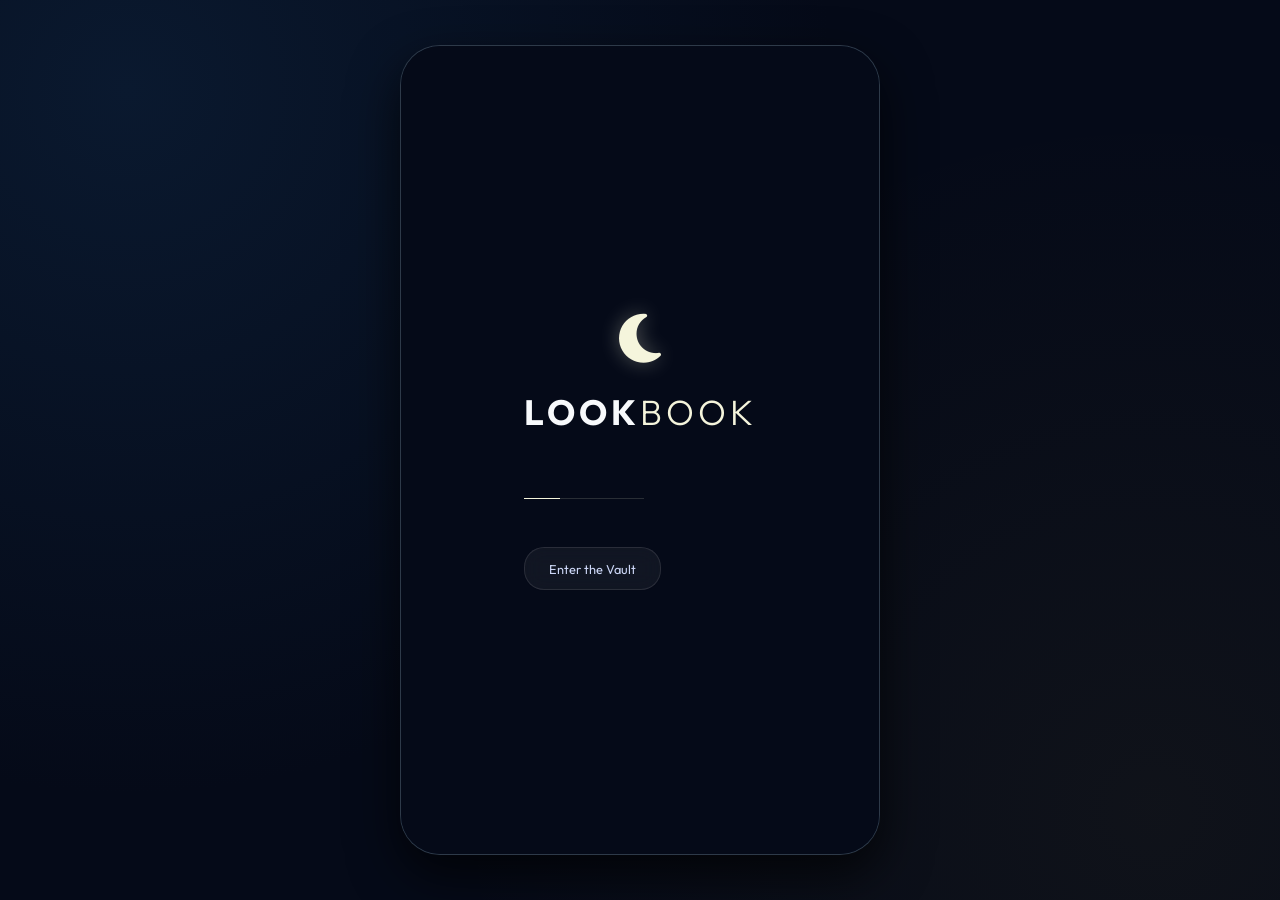
<file: index.html>
<!DOCTYPE html>
<html lang="en">
<head>
    <meta charset="UTF-8">
    <meta name="viewport" content="width=device-width, initial-scale=1.0">
    <title>Look Book Attire | Premium Style Blueprint</title>
    <meta name="description" content="Discover premium attire recommendations tailored for every occasion and season with the refined Midnight Lookbook.">
    <!-- Google Fonts -->
    <link rel="preconnect" href="https://fonts.googleapis.com">
    <link rel="preconnect" href="https://fonts.gstatic.com" crossorigin>
    <link href="https://fonts.googleapis.com/css2?family=Outfit:wght@300;400;600;700;800&display=swap" rel="stylesheet">
    <!-- Icons -->
    <link rel="stylesheet" href="https://cdnjs.cloudflare.com/ajax/libs/font-awesome/6.4.0/css/all.min.css">
    <link rel="stylesheet" href="style.css">
</head>
<body>
    <div id="app">
        <!-- Splash Screen -->
        <div id="splash-screen" class="screen active">
            <div class="splash-content">
                <div class="logo-container">
                    <i class="fas fa-moon logo-icon"></i>
                    <h1 class="logo-text">Look<span>Book</span></h1>
                </div>
                <div class="loader"></div>
                <button id="skip-splash" style="margin-top: 3rem; background: rgba(255,255,255,0.05); border: 1px solid rgba(255,255,255,0.1); color: var(--text-secondary); padding: 0.8rem 1.5rem; border-radius: 20px; cursor: pointer; font-size: 0.8rem; backdrop-filter: blur(10px);">Enter the Vault</button>
            </div>
        </div>

        <!-- Auth Screen -->
        <div id="auth-screen" class="screen">
            <div class="auth-container">
                <h2>The Vault</h2>
                <p>Sign in to access your curated collections</p>
                <form id="login-form">
                    <div class="input-group">
                        <i class="fas fa-user-circle"></i>
                        <input type="text" id="username" placeholder="Username" required>
                    </div>
                    <div class="input-group">
                        <i class="fas fa-shield-alt"></i>
                        <input type="password" id="password" placeholder="Access Key" required>
                    </div>
                    <button type="submit" class="btn-primary">Unlock Experience</button>
                    <button type="button" class="btn-secondary" id="guest-access">Explore as Guest</button>
                </form>
            </div>
        </div>

        <!-- Main App Interface -->
        <div id="main-interface" class="screen">
            <!-- Header -->
            <header>
                <div class="header-left">
                    <h1>Look Book</h1>
                </div>
                <div class="header-right">
                    <button id="smart-scan-toggle" title="Smart AI Scan" style="color: var(--accent-gold); border-color: var(--accent-gold);"><i class="fas fa-magic"></i></button>
                    <button id="logout-btn" title="Sign Out"><i class="fas fa-sign-out-alt"></i></button>
                    <button id="filter-toggle" title="Filter Selection"><i class="fas fa-sliders"></i></button>
                </div>
            </header>

            <!-- Content Area -->
            <main id="content-scroll">
                <!-- Discovery Section -->
                <section id="discovery-view" class="view active">
                    <div class="view-header">
                        <h2>Discover Your Look</h2>
                        <p id="current-filter-label">All Occasions • All Seasons</p>
                    </div>
                    <div id="attire-grid" class="attire-grid">
                        <!-- Attire cards will be injected here -->
                    </div>
                </section>
            </main>

            <!-- Bottom Navigation -->
            <nav class="bottom-nav">
                <button class="nav-item active" onclick="window.location.href='index.html'">
                    <i class="fas fa-compass"></i>
                    <span>Discover</span>
                </button>
                <button class="nav-item" onclick="window.location.href='closet.html'">
                    <i class="fas fa-heart"></i>
                    <span>Closet</span>
                </button>
            </nav>
        </div>

        <!-- Filter Modal -->
        <div id="filter-modal" class="modal">
            <div class="modal-content">
                <div class="modal-header">
                    <h3>Refine Selection</h3>
                    <button class="close-modal">&times;</button>
                </div>
                <div class="modal-body">
                    <div class="filter-section">
                        <label>Gender</label>
                        <div class="chip-group" data-filter="gender">
                            <span class="chip active" data-value="all">All</span>
                            <span class="chip" data-value="male">Male</span>
                            <span class="chip" data-value="female">Female</span>
                        </div>
                    </div>
                    <div class="filter-section">
                        <label>Occasion</label>
                        <div class="chip-group" data-filter="occasion">
                            <span class="chip active" data-value="all">All</span>
                            <span class="chip" data-value="wedding">Wedding</span>
                            <span class="chip" data-value="casual">Casual</span>
                            <span class="chip" data-value="interview">Interview</span>
                            <span class="chip" data-value="party">Party</span>
                        </div>
                    </div>
                    <div class="filter-section">
                        <label>Season</label>
                        <div class="chip-group" data-filter="season">
                            <span class="chip active" data-value="all">All</span>
                            <span class="chip" data-value="summer">Summer</span>
                            <span class="chip" data-value="winter">Winter</span>
                        </div>
                    </div>
                </div>
                <div class="modal-footer">
                    <button id="apply-filters" class="btn-primary">Apply Filters</button>
                </div>
            </div>
        </div>

        <!-- Smart Fit Modal -->
        <div id="smart-fit-modal" class="modal">
            <div class="modal-content">
                <div class="modal-header">
                    <h3>Smart AI Scan</h3>
                    <button class="close-modal">&times;</button>
                </div>
                <div class="modal-body" style="max-height: 70vh; overflow-y: auto;">
                    <p style="color: var(--text-secondary); font-size: 0.8rem; margin-bottom: 2rem; text-transform: none;">Our ML engine analyzes your profile to recommend the perfect fit and palette.</p>
                    
                    <div class="filter-section">
                        <label>Skin Tone Palette</label>
                        <div class="chip-group" data-profile="skinTone">
                            <span class="chip" data-value="fair">Fair</span>
                            <span class="chip" data-value="medium">Medium</span>
                            <span class="chip" data-value="olive">Olive</span>
                            <span class="chip" data-value="tan">Tan</span>
                            <span class="chip" data-value="deep">Deep</span>
                        </div>
                    </div>

                    <div class="filter-section">
                        <label>Body Architecture</label>
                        <div class="chip-group" data-profile="bodyType">
                            <span class="chip" data-value="slim">Slim</span>
                            <span class="chip" data-value="athletic">Athletic</span>
                            <span class="chip" data-value="regular">Regular</span>
                            <span class="chip" data-value="heavy">Heavy</span>
                        </div>
                    </div>

                    <div class="input-row">
                        <div class="input-group-alt">
                            <label>Height (cm)</label>
                            <input type="number" id="profile-height" placeholder="175" min="100" max="250">
                        </div>
                        <div class="input-group-alt">
                            <label>Waist (in)</label>
                            <input type="number" id="profile-waist" placeholder="32" min="20" max="60">
                        </div>
                    </div>
                </div>
                <div class="modal-footer">
                    <button id="run-smart-scan" class="btn-primary" style="background: var(--accent-gold);">Initiate Analysis</button>
                </div>
            </div>
        </div>

    </div>

    <script src="db.js"></script>
    <script src="app.js"></script>
</body>
</html>
</file>
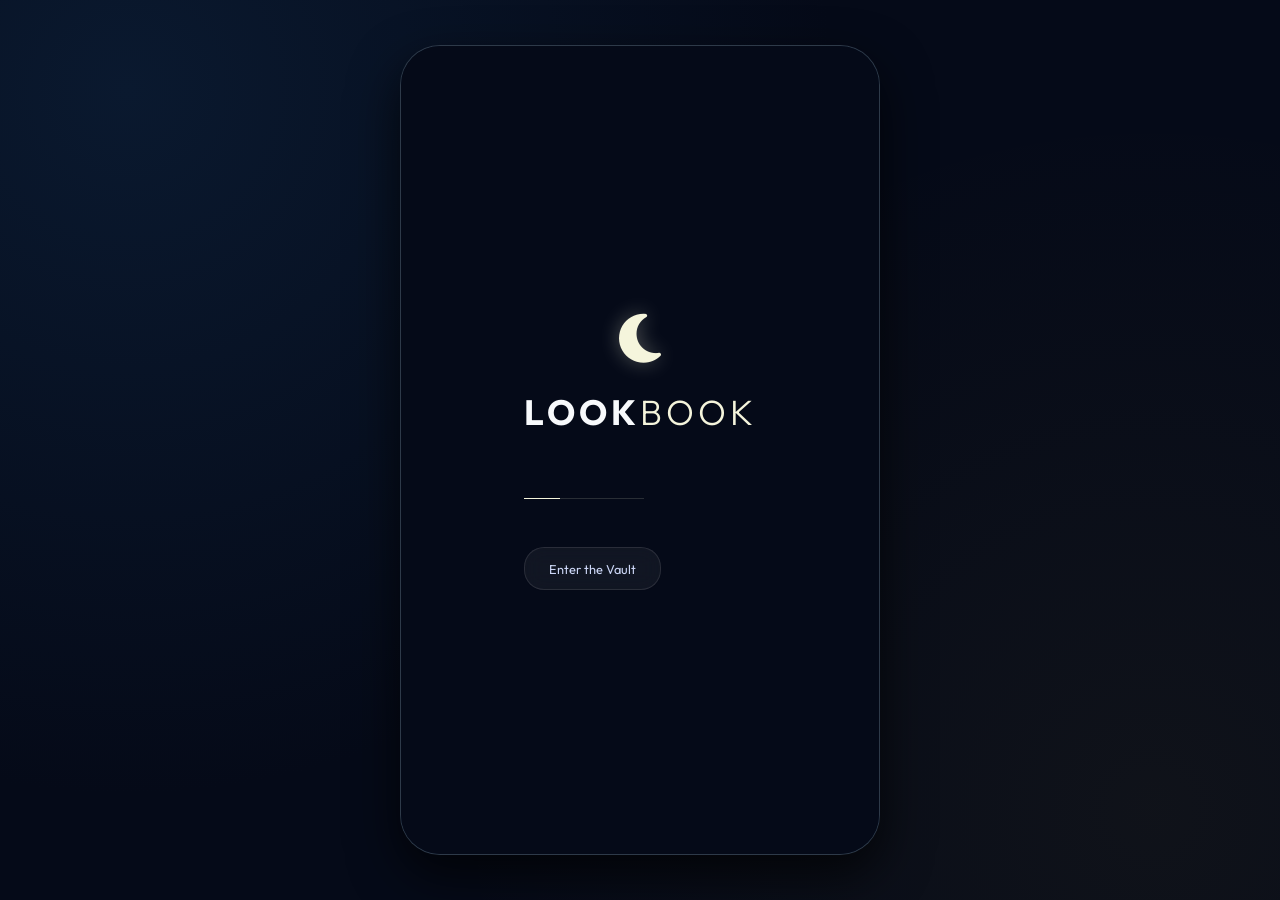
<file: admin.html>
<!DOCTYPE html>
<html lang="en">
<head>
    <meta charset="UTF-8">
    <meta name="viewport" content="width=device-width, initial-scale=1.0">
    <title>Look Book Admin | Intelligent Command Center</title>
    <!-- Google Fonts -->
    <link rel="preconnect" href="https://fonts.googleapis.com">
    <link rel="preconnect" href="https://fonts.gstatic.com" crossorigin>
    <link href="https://fonts.googleapis.com/css2?family=Outfit:wght@300;400;600;700;800&display=swap" rel="stylesheet">
    <!-- Icons -->
    <link rel="stylesheet" href="https://cdnjs.cloudflare.com/ajax/libs/font-awesome/6.4.0/css/all.min.css">
    <link rel="stylesheet" href="style.css">
    <style>
        /* Override for a full-screen standalone admin feel */
        @media (min-width: 1024px) {
            #app {
                max-width: 900px; /* Wider workspace for admin */
            }
            .admin-grid {
                grid-template-columns: 1fr 1fr;
            }
        }
    </style>
</head>
<body>
    <div id="app">
        <header>
            <div class="header-left">
                <h1>Admin Portal</h1>
            </div>
            <div class="header-right">
                <button id="logout-btn" title="Sign Out"><i class="fas fa-sign-out-alt"></i></button>
            </div>
        </header>

        <main id="content-scroll" style="padding-bottom: 2rem;">
            <section id="admin-view" class="view active">
                <div class="view-header">
                    <h2>Command Center</h2>
                    <p>Inventory Intelligence & Management</p>
                </div>
                
                <div class="admin-dashboard-stats">
                    <div class="stat-card">
                        <span class="stat-label">Total Styles</span>
                        <span class="stat-value" id="total-styles-count">0</span>
                    </div>
                    <div class="stat-card">
                        <span class="stat-label">User Interactions</span>
                        <span class="stat-value" id="total-ratings-count">0</span>
                    </div>
                </div>

                <div class="admin-controls">
                    <button class="btn-action" id="add-item-btn"><i class="fas fa-plus"></i> Add New Masterpiece</button>
                </div>

                <div id="admin-inventory" class="attire-grid admin-grid">
                    <!-- Inventory injected here -->
                </div>

                <!-- User Intelligence Section -->
                <div class="view-header" style="margin-top: 5rem;">
                    <h2>User Intelligence</h2>
                    <p>Credentials Vault & Access Audit</p>
                </div>
                <div id="user-management-list" class="admin-data-table">
                    <!-- Users injected here -->
                </div>

                <!-- Ratings Analysis Section -->
                <div class="view-header" style="margin-top: 5rem;">
                    <h2>Ratings Analysis</h2>
                    <p>Detailed User Sentiment Audit</p>
                </div>
                <div id="ratings-audit-list" class="admin-data-table">
                    <!-- Ratings injected here -->
                </div>
            </section>
        </main>

        <!-- Add Item Modal -->
        <div id="add-item-modal" class="modal">
            <div class="modal-content">
                <div class="modal-header">
                    <h3>Curate Style</h3>
                    <button class="close-modal"><i class="fas fa-times"></i></button>
                </div>
                <form id="add-item-form">
                    <div class="modal-body">
                        <div class="input-group-alt">
                            <label>Style Name</label>
                            <input type="text" name="name" required placeholder="e.g. Midnight Suit">
                        </div>
                        <div class="input-group-alt">
                            <label>Brand</label>
                            <input type="text" name="brand" required placeholder="e.g. Celestial Tailors">
                        </div>
                        <div class="input-group-alt">
                            <label>Image URL</label>
                            <input type="url" name="image" required placeholder="Paste image link">
                        </div>
                        
                        <div class="input-row">
                            <div class="input-group-alt">
                                <label>Gender</label>
                                <select name="gender">
                                    <option value="male">Male</option>
                                    <option value="female">Female</option>
                                </select>
                            </div>
                            <div class="input-group-alt">
                                <label>Occasion</label>
                                <select name="occasion">
                                    <option value="wedding">Wedding</option>
                                    <option value="casual">Casual</option>
                                    <option value="interview">Interview</option>
                                    <option value="party">Party</option>
                                </select>
                            </div>
                            <div class="input-group-alt">
                                <label>Season</label>
                                <select name="season">
                                    <option value="summer">Summer</option>
                                    <option value="winter">Winter</option>
                                </select>
                            </div>
                        </div>

                        <div class="view-header" style="margin: 2rem 0 1rem; border-top: 1px solid var(--glass-border); padding-top: 1rem;">
                            <h4 style="font-size: 0.8rem; color: var(--accent-gold);">ML Recommendation Metadata</h4>
                        </div>
                        <div class="input-group-alt">
                            <label>Suitable Skin Tones (comma separated)</label>
                            <input type="text" name="skinTones" placeholder="fair, medium, olive, tan, deep" value="fair, medium, deep">
                        </div>
                        <div class="input-row">
                            <div class="input-group-alt">
                                <label>Optimal Body Type</label>
                                <select name="bodyType">
                                    <option value="regular">Regular</option>
                                    <option value="slim">Slim</option>
                                    <option value="athletic">Athletic</option>
                                    <option value="heavy">Heavy</option>
                                </select>
                            </div>
                        </div>
                        <div class="input-row">
                            <div class="input-group-alt">
                                <label>Height Suitability (cm)</label>
                                <div style="display:flex; gap:0.5rem;">
                                    <input type="number" name="heightMin" placeholder="Min" value="160">
                                    <input type="number" name="heightMax" placeholder="Max" value="190">
                                </div>
                            </div>
                            <div class="input-group-alt">
                                <label>Waist Suitability (in)</label>
                                <div style="display:flex; gap:0.5rem;">
                                    <input type="number" name="waistMin" placeholder="Min" value="28">
                                    <input type="number" name="waistMax" placeholder="Max" value="36">
                                </div>
                            </div>
                        </div>
                    </div>
                    <div class="modal-footer">
                        <button type="submit" class="btn-primary">Add to Collection</button>
                    </div>
                </form>
            </div>
        </div>
    </div>

    <script src="db.js"></script>
    <script>
        // Admin-Specific Logic
        document.addEventListener('DOMContentLoaded', () => {
            // Check auth (primitive for now, just check if we logged in as admin recently)
            const isAuth = sessionStorage.getItem('admin_authenticated');
            if (!isAuth) {
                // If not authenticated, send to login
                window.location.href = 'index.html';
                return;
            }

            const attireData = VaultDB.getAttires();
            const inventoryList = document.getElementById('admin-inventory');

            function render() {
                const data = VaultDB.getAttires();
                const raw = VaultDB.raw;

                // Stats
                document.getElementById('total-styles-count').innerText = data.length;
                document.getElementById('total-ratings-count').innerText = raw.ratings.length;

                // Inventory
                inventoryList.innerHTML = data.map(i => `
                    <div class="attire-card admin-card">
                        <div class="card-image">
                            <img src="${i.image}" loading="lazy">
                            <div class="card-overlay">
                                <button class="btn-delete" onclick="deleteItem('${i.id}')"><i class="fas fa-trash-alt"></i></button>
                            </div>
                            <div class="rating-badge"><i class="fas fa-star"></i> ${VaultDB.getAverageRating(i.id)}</div>
                        </div>
                        <div class="card-info">
                            <h4>${i.name}</h4>
                            <p>${i.brand}</p>
                            <div class="card-tags"><span class="tag">${i.occasion}</span><span class="tag">${i.season}</span></div>
                        </div>
                    </div>
                `).join('');

                // Users
                document.getElementById('user-management-list').innerHTML = `
                    <div class="data-header"><span>Username</span><span>Encrypted Key</span></div>
                    ${raw.users.map(u => `<div class="data-row"><span class="data-label">${u.username}</span><span class="data-value">${u.password}</span></div>`).join('')}
                `;

                // Ratings
                document.getElementById('ratings-audit-list').innerHTML = `
                    <div class="data-header"><span>Style</span><span>Rating</span></div>
                    ${raw.ratings.map(r => {
                        const item = data.find(a => a.id === r.attireId);
                        return `<div class="data-row"><span class="data-label">${item ? item.name : 'Unknown'}</span><span class="data-value">${r.rating}★ (${r.username})</span></div>`;
                    }).join('')}
                `;
            }

            window.deleteItem = (id) => {
                if (confirm("Delete this style?")) {
                    VaultDB.deleteAttire(id);
                    render();
                }
            };

            document.getElementById('add-item-btn').onclick = () => document.getElementById('add-item-modal').classList.add('active');
            document.querySelectorAll('.close-modal').forEach(b => b.onclick = () => b.closest('.modal').classList.remove('active'));

            document.getElementById('add-item-form').onsubmit = (e) => {
                e.preventDefault();
                const fd = new FormData(e.target);
                VaultDB.addAttire({
                    id: Date.now().toString(),
                    name: fd.get('name'), 
                    brand: fd.get('brand'), 
                    image: fd.get('image'),
                    gender: fd.get('gender'), 
                    occasion: fd.get('occasion'), 
                    season: fd.get('season'),
                    skinTones: fd.get('skinTones').split(',').map(s => s.trim().toLowerCase()),
                    bodyType: fd.get('bodyType'),
                    heightRange: [parseInt(fd.get('heightMin')), parseInt(fd.get('heightMax'))],
                    waistRange: [parseInt(fd.get('waistMin')), parseInt(fd.get('waistMax'))]
                });
                render();
                e.target.reset();
                document.getElementById('add-item-modal').classList.remove('active');
            };

            document.getElementById('logout-btn').onclick = () => {
                sessionStorage.removeItem('admin_authenticated');
                sessionStorage.removeItem('lookbook_active_user');
                window.location.href = 'index.html';
            };

            render();
        });
    </script>
</body>
</html>
</file>
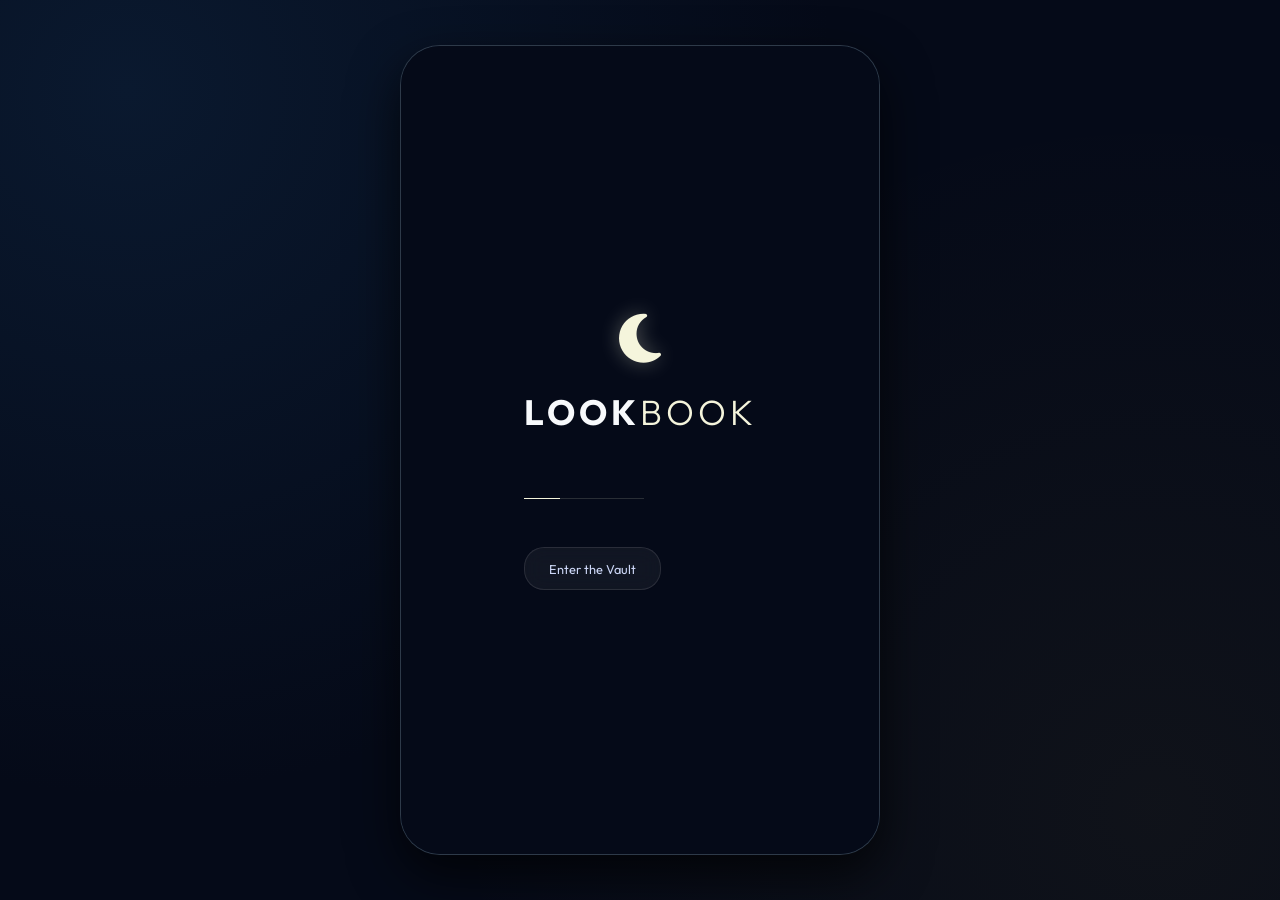
<file: closet.html>
<!DOCTYPE html>
<html lang="en">
<head>
    <meta charset="UTF-8">
    <meta name="viewport" content="width=device-width, initial-scale=1.0">
    <title>My Look Book Closet | Personal Collection</title>
    <!-- Google Fonts -->
    <link rel="preconnect" href="https://fonts.googleapis.com">
    <link rel="preconnect" href="https://fonts.gstatic.com" crossorigin>
    <link href="https://fonts.googleapis.com/css2?family=Outfit:wght@300;400;600;700;800&display=swap" rel="stylesheet">
    <!-- Icons -->
    <link rel="stylesheet" href="https://cdnjs.cloudflare.com/ajax/libs/font-awesome/6.4.0/css/all.min.css">
    <link rel="stylesheet" href="style.css">
</head>
<body>
    <div id="app">
        <header>
            <div class="header-left">
                <h1>Look Book</h1>
            </div>
            <div class="header-right">
                <button onclick="window.location.href='index.html'" title="Back to Discovery"><i class="fas fa-compass"></i></button>
            </div>
        </header>

        <main id="content-scroll">
            <section id="closet-view" class="view active">
                <div class="view-header">
                    <h2>My Closet</h2>
                    <p>Your handpicked style inspirations</p>
                </div>
                <div id="closet-grid" class="attire-grid">
                    <!-- Closet items injected here -->
                </div>
            </section>
        </main>

        <nav class="bottom-nav">
            <button class="nav-item" onclick="window.location.href='index.html'">
                <i class="fas fa-compass"></i>
                <span>Discover</span>
            </button>
            <button class="nav-item active">
                <i class="fas fa-heart"></i>
                <span>Closet</span>
            </button>
        </nav>
    </div>

    <script src="db.js"></script>
    <script>
        document.addEventListener('DOMContentLoaded', () => {
            const closetGrid = document.getElementById('closet-grid');
            let attireData = VaultDB.getAttires();
            let closet = [];
            let currentUser = null;

            function init() {
                // Check session
                const sessionUser = sessionStorage.getItem('lookbook_active_user');
                if (!sessionUser) {
                    window.location.href = 'index.html'; // Kick back if not logged in
                    return;
                }
                currentUser = JSON.parse(sessionUser);

                try {
                    const saved = localStorage.getItem('midnight_closet_preference');
                    closet = saved ? JSON.parse(saved) : [];
                } catch(e) { closet = []; }
                render();
            }

            function render() {
                const items = closet.map(id => attireData.find(i => i.id === id)).filter(Boolean);
                closetGrid.innerHTML = items.length ? items.map(createCard).join('') : `
                    <div class="empty-state" style="text-align:center; padding-top:5rem; opacity:0.5;">
                        <i class="fas fa-heart" style="font-size:3rem; margin-bottom:1rem; display:block;"></i>
                        <p>Your closet is empty. Start "hearting" styles to see them here.</p>
                    </div>
                `;
            }

            function createCard(i) {
                const avg = VaultDB.getAverageRating(i.id);
                return `
                    <div class="attire-card">
                        <div class="card-image" onclick="window.location.href='detail.html?id=${i.id}'" style="cursor:pointer;">
                            <img src="${i.image}" loading="lazy">
                            <div class="card-overlay">
                                <button class="like-btn active" onclick="toggleLike('${i.id}')">
                                    <i class="fas fa-heart"></i>
                                </button>
                            </div>
                        </div>
                        <div class="card-info">
                            <h4>${i.name}</h4>
                            <p>${i.brand}</p>
                            <div class="card-tags"><span class="tag">${i.occasion}</span><span class="tag">${i.season}</span></div>
                        </div>
                    </div>
                `;
            }

            window.toggleLike = (id) => {
                closet = closet.filter(cid => cid !== id);
                localStorage.setItem('midnight_closet_preference', JSON.stringify(closet));
                render();
            };

            init();
        });
    </script>
</body>
</html>
</file>
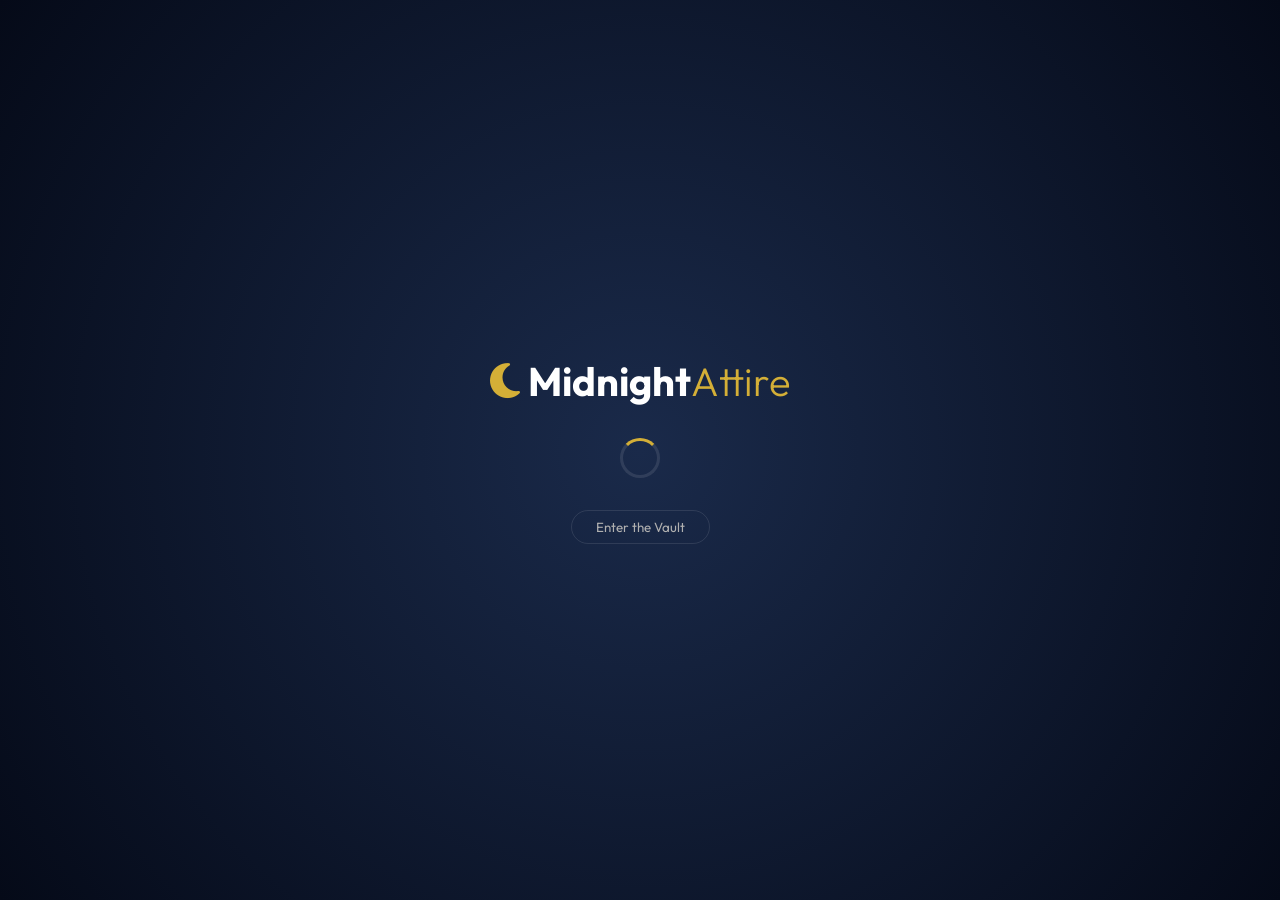
<file: vult.html>
<!DOCTYPE html>
<html lang="en">
<head>
    <meta charset="UTF-8">
    <meta name="viewport" content="width=device-width, initial-scale=1.0">
    <title>Midnight Attire | The Vault</title>
    <!-- Resource Links -->
    <link rel="preconnect" href="https://fonts.googleapis.com">
    <link rel="preconnect" href="https://fonts.gstatic.com" crossorigin>
    <link href="https://fonts.googleapis.com/css2?family=Outfit:wght@300;400;600;700&display=swap" rel="stylesheet">
    <link rel="stylesheet" href="https://cdnjs.cloudflare.com/ajax/libs/font-awesome/6.4.0/css/all.min.css">
    
    <style>
        :root {
            --bg-color: #050A18;
            --surface-color: #0A192F;
            --accent-color: #D4AF37;
            --beige-color: #F5F5DC;
            --text-primary: #FFFFFF;
            --text-secondary: #B0B0B0;
            --glass-bg: rgba(255, 255, 255, 0.05);
            --glass-border: rgba(255, 255, 255, 0.1);
            --shadow: 0 8px 32px 0 rgba(0, 0, 0, 0.8);
            --transition: all 0.3s cubic-bezier(0.4, 0, 0.2, 1);
        }

        * { margin: 0; padding: 0; box-sizing: border-box; font-family: 'Outfit', sans-serif; }
        body { background-color: var(--bg-color); color: var(--text-primary); min-height: 100vh; }

        #app { width: 100%; min-height: 100vh; background: var(--surface-color); position: relative; display: flex; flex-direction: column; overflow-x: hidden; }

        .screen { position: absolute; top: 0; left: 0; width: 100%; height: 100%; display: none; flex-direction: column; opacity: 0; transition: opacity 0.5s ease; z-index: 1; }
        .screen.active { display: flex; opacity: 1; z-index: 10; background: var(--surface-color); }

        /* Splash */
        #splash-screen { background: radial-gradient(circle at center, #1a2a4a 0%, #050a18 100%); justify-content: center; align-items: center; }
        .logo-text { font-size: 2.5rem; font-weight: 700; margin-bottom: 2rem; }
        .logo-text span { color: var(--accent-color); font-weight: 300; }
        .loader { width: 40px; height: 40px; border: 3px solid var(--glass-border); border-top: 3px solid var(--accent-color); border-radius: 50%; animation: spin 1s linear infinite; margin: 0 auto; }
        
        /* Auth */
        .auth-container { padding: 3rem 2rem; text-align: center; margin: 4rem auto 0; max-width: 400px; width: 90%; }
        .input-group { background: var(--glass-bg); border: 1px solid var(--glass-border); border-radius: 15px; padding: 1rem; margin-bottom: 1.5rem; display: flex; align-items: center; }
        .input-group input { background: none; border: none; color: white; width: 100%; outline: none; margin-left: 1rem; }
        .btn-primary { background: var(--accent-color); color: #000; border: none; padding: 1.2rem; border-radius: 15px; width: 100%; font-weight: 600; cursor: pointer; }
        
        /* Main */
        header { padding: 2rem 1.5rem 1rem; display: flex; justify-content: space-between; align-items: center; }
        #content-scroll { flex: 1; overflow-y: auto; padding: 1rem 1.5rem 6rem; }
        .attire-grid { display: grid; grid-template-columns: repeat(auto-fill, minmax(200px, 1fr)); gap: 1.5rem; }
        
        @media (min-width: 768px) {
            .attire-grid { grid-template-columns: repeat(auto-fill, minmax(280px, 1fr)); }
            header, #content-scroll { padding-left: 4rem; padding-right: 4rem; }
        }

        .attire-card { background: var(--glass-bg); border-radius: 20px; border: 1px solid var(--glass-border); overflow: hidden; position: relative; }
        .card-image { width: 100%; aspect-ratio: 3/4; }
        .card-image img { width: 100%; height: 100%; object-fit: cover; }
        .card-overlay { position: absolute; top: 10px; right: 10px; }
        .like-btn { background: rgba(0,0,0,0.3); border: none; color: white; width: 35px; height: 35px; border-radius: 50%; cursor: pointer; }
        .like-btn.active { color: #ff4757; }
        .card-info { padding: 1rem; }
        .tag { font-size: 0.7rem; padding: 2px 8px; background: rgba(212,175,55,0.1); color: var(--accent-color); border-radius: 5px; margin-right: 5px; }

        .bottom-nav { position: fixed; bottom: 20px; left: 50%; transform: translateX(-50%); width: 90%; max-width: 500px; background: rgba(10,25,47,0.8); backdrop-filter: blur(10px); border: 1px solid var(--glass-border); border-radius: 25px; display: flex; justify-content: space-around; padding: 0.8rem; z-index: 100; }
        .nav-item { background: none; border: none; color: var(--text-secondary); display: flex; flex-direction: column; align-items: center; font-size: 0.7rem; cursor: pointer; }
        .nav-item.active { color: var(--accent-color); }

        .modal { position: fixed; inset: 0; background: rgba(0,0,0,0.8); backdrop-filter: blur(5px); display: none; justify-content: center; align-items: flex-end; z-index: 1000; }
        .modal.active { display: flex; }
        .modal-content { background: var(--surface-color); width: 100%; max-width: 500px; border-radius: 30px 30px 0 0; padding: 2rem; position: relative; }
        @media (min-width: 768px) { .modal { align-items: center; } .modal-content { border-radius: 30px; } }

        .empty-state { grid-column: 1/-1; text-align: center; padding: 3rem; color: var(--text-secondary); opacity: 0.6; }

        @keyframes spin { 100% { transform: rotate(360deg); } }
    </style>
</head>
<body>
    <div id="app">
        <!-- Splash -->
        <div id="splash-screen" class="screen active">
            <div style="text-align: center;">
                <h1 class="logo-text"><i class="fas fa-moon" style="color:var(--accent-color)"></i> Midnight<span>Attire</span></h1>
                <div class="loader"></div>
                <button onclick="transitionToAuth()" style="margin-top: 2rem; background: none; border: 1px solid var(--glass-border); color: var(--text-secondary); padding: 0.5rem 1.5rem; border-radius: 20px; cursor: pointer;">Enter the Vault</button>
            </div>
        </div>

        <!-- Auth -->
        <div id="auth-screen" class="screen">
            <div class="auth-container">
                <h2 style="margin-bottom: 2rem;">Unlock the Vault</h2>
                <div class="input-group"><i class="fas fa-user"></i><input type="text" placeholder="Username"></div>
                <div class="input-group"><i class="fas fa-lock"></i><input type="password" placeholder="Password"></div>
                <button class="btn-primary" onclick="enterApp()">Continue as Guest</button>
            </div>
        </div>

        <!-- Main -->
        <div id="main-interface" class="screen">
            <header>
                <div style="display:flex; align-items:center; gap:10px;"><i class="fas fa-moon" style="color:var(--accent-color)"></i><h2 style="font-size:1.2rem; letter-spacing:2px;">MIDNIGHT</h2></div>
                <div style="display:flex; gap:10px;">
                    <button onclick="toggleModal('filter-modal')" style="background:var(--glass-bg); border:1px solid var(--glass-border); color:white; width:40px; height:40px; border-radius:10px; cursor:pointer;"><i class="fas fa-sliders-h"></i></button>
                </div>
            </header>
            
            <main id="content-scroll">
                <div id="discovery-view" class="view active">
                    <h3 id="filter-status" style="margin-bottom: 1.5rem; font-weight: 400; color: var(--text-secondary);">All Styles • All Seasons</h3>
                    <div id="attire-grid" class="attire-grid"></div>
                </div>
                <div id="closet-view" class="view" style="display:none;">
                    <h3 style="margin-bottom: 1.5rem;">Your Midnight Closet</h3>
                    <div id="closet-grid" class="attire-grid"></div>
                </div>
            </main>

            <nav class="bottom-nav">
                <button class="nav-item active" onclick="switchView('discovery-view', this)"><i class="fas fa-compass"></i><span>Discover</span></button>
                <button class="nav-item" onclick="switchView('closet-view', this)"><i class="fas fa-heart"></i><span>Closet</span></button>
            </nav>
        </div>

        <!-- Filter Modal -->
        <div id="filter-modal" class="modal">
            <div class="modal-content">
                <h3 style="margin-bottom:1.5rem;">Refine Style</h3>
                <div style="margin-bottom:2rem;">
                    <p style="color:var(--text-secondary); margin-bottom:10px;">Occasion</p>
                    <div id="filter-chips" style="display:flex; flex-wrap:wrap; gap:10px;">
                        <button class="tag" style="padding:10px 15px; cursor:pointer;" onclick="setFilter('wedding')">Wedding</button>
                        <button class="tag" style="padding:10px 15px; cursor:pointer;" onclick="setFilter('casual')">Casual</button>
                        <button class="tag" style="padding:10px 15px; cursor:pointer;" onclick="setFilter('party')">Party</button>
                        <button class="tag" style="padding:10px 15px; cursor:pointer;" onclick="setFilter('all')">Show All</button>
                    </div>
                </div>
                <button class="btn-primary" onclick="toggleModal('filter-modal')">Apply & Close</button>
            </div>
        </div>
    </div>

    <script>
        const INITIAL_DATA = [
            { id: 1, name: 'Velvet Midnight Blazer', brand: 'Royal Tailors', img: 'https://images.unsplash.com/photo-1594932224010-74f43a1835ff?auto=format&fit=crop&w=600&q=80', tag: 'party' },
            { id: 2, name: 'Evening Silk Gown', brand: 'Elegance', img: 'https://images.unsplash.com/photo-1566174053879-31528523f8ae?auto=format&fit=crop&w=600&q=80', tag: 'wedding' },
            { id: 3, name: 'Modern Charcoal Suit', brand: 'Urban', img: 'https://images.unsplash.com/photo-1593032465175-481ac7f401a0?auto=format&fit=crop&w=600&q=80', tag: 'party' },
            { id: 4, name: 'Linen Summer Set', brand: 'Breeze', img: 'https://images.unsplash.com/photo-1475178626620-a4d074967452?auto=format&fit=crop&w=600&q=80', tag: 'casual' }
        ];

        let closet = [];
        let currentFilter = 'all';

        function transitionToAuth() {
            document.querySelectorAll('.screen').forEach(s => s.classList.remove('active'));
            document.getElementById('auth-screen').classList.add('active');
        }

        function enterApp() {
            document.querySelectorAll('.screen').forEach(s => s.classList.remove('active'));
            document.getElementById('main-interface').classList.add('active');
            render();
        }

        function switchView(id, btn) {
            document.querySelectorAll('.view').forEach(v => v.style.display = 'none');
            document.getElementById(id).style.display = 'block';
            document.querySelectorAll('.nav-item').forEach(n => n.classList.remove('active'));
            btn.classList.add('active');
            render();
        }

        function toggleModal(id) {
            document.getElementById(id).classList.toggle('active');
        }

        function setFilter(tag) {
            currentFilter = tag;
            document.getElementById('filter-status').innerText = tag === 'all' ? 'All Styles • All Seasons' : tag.charAt(0).toUpperCase() + tag.slice(1) + ' Collection';
            render();
        }

        function toggleLike(id) {
            const item = INITIAL_DATA.find(i => i.id == id);
            const idx = closet.findIndex(i => i.id == id);
            if (idx === -1) closet.push(item);
            else closet.splice(idx, 1);
            render();
        }

        function render() {
            const grid = document.getElementById('attire-grid');
            const data = currentFilter === 'all' ? INITIAL_DATA : INITIAL_DATA.filter(i => i.tag === currentFilter);
            
            grid.innerHTML = data.map(i => `
                <div class="attire-card">
                    <div class="card-image">
                        <img src="${i.img}" alt="">
                        <div class="card-overlay"><button class="like-btn ${closet.some(c => c.id == i.id) ? 'active' : ''}" onclick="toggleLike(${i.id})"><i class="fas fa-heart"></i></button></div>
                    </div>
                    <div class="card-info"><h4>${i.name}</h4><p style="font-size:0.8rem; color:var(--text-secondary)">${i.brand}</p></div>
                </div>
            `).join('');

            const closetGrid = document.getElementById('closet-grid');
            if (closet.length === 0) {
                closetGrid.innerHTML = '<div class="empty-state">No items in your closet yet.</div>';
            } else {
                closetGrid.innerHTML = closet.map(i => `
                    <div class="attire-card">
                        <div class="card-image"><img src="${i.img}" alt=""></div>
                        <div class="card-info"><h4>${i.name}</h4></div>
                    </div>
                `).join('');
            }
        }

        setTimeout(transitionToAuth, 3500);
    </script>
</body>
</html>
</file>
<file: style.css>
:root {
    --bg-color: #050A18;
    --navy-deep: #0A192F;
    --navy-rich: #112240;
    --beige-primary: #F5F5DC;
    --beige-light: #FFFDD0;
    --accent-gold: #D4AF37;
    --text-primary: #F8FAFC;
    --text-secondary: #CCD6F6;
    --glass-bg: rgba(245, 245, 220, 0.05); /* Beige tinted glass */
    --glass-border: rgba(245, 245, 220, 0.15);
    --glass-blur: blur(20px);
    --shadow-premium: 0 20px 50px rgba(0, 0, 0, 0.7);
    --transition: all 0.5s cubic-bezier(0.16, 1, 0.3, 1);
    --border-radius: 20px;
}

* {
    margin: 0;
    padding: 0;
    box-sizing: border-box;
    font-family: 'Outfit', sans-serif;
    -webkit-tap-highlight-color: transparent;
}

/* Elegant Scrollbar */
::-webkit-scrollbar {
    width: 5px;
}
::-webkit-scrollbar-track {
    background: var(--bg-color);
}
::-webkit-scrollbar-thumb {
    background: var(--glass-border);
    border-radius: 10px;
}
::-webkit-scrollbar-thumb:hover {
    background: var(--beige-primary);
}

body {
    background-color: var(--bg-color);
    background-image: 
        radial-gradient(circle at 10% 10%, rgba(10, 25, 47, 1) 0%, transparent 50%),
        radial-gradient(circle at 90% 90%, rgba(212, 175, 55, 0.05) 0%, transparent 50%);
    color: var(--text-primary);
    overflow: hidden;
    height: 100vh;
    display: flex;
    justify-content: center;
    align-items: center;
}

#app {
    width: 100%;
    height: 100vh;
    max-width: 480px;
    background: var(--navy-deep);
    position: relative;
    overflow: hidden;
    display: flex;
    flex-direction: column;
    box-shadow: var(--shadow-premium);
}

@media (min-width: 1024px) {
    #app {
        height: 90vh;
        border-radius: 40px;
        border: 1px solid var(--glass-border);
    }
}

/* Screen Management */
.screen {
    position: absolute;
    inset: 0;
    display: none;
    flex-direction: column;
    opacity: 0;
    transform: translateY(10px);
    transition: var(--transition);
    z-index: 1;
}

.screen.active {
    display: flex;
    opacity: 1;
    transform: translateY(0);
    z-index: 2;
}

/* Splash Screen - Sophisticated */
#splash-screen {
    background: var(--bg-color);
    justify-content: center;
    align-items: center;
    z-index: 100;
}

.logo-container {
    text-align: center;
    animation: fadeInScale 1.5s ease-out;
}

.logo-icon {
    font-size: 3.5rem;
    color: var(--beige-primary);
    margin-bottom: 1.5rem;
    filter: drop-shadow(0 0 10px rgba(245, 245, 220, 0.3));
}

.logo-text {
    font-size: 2.2rem;
    font-weight: 700;
    color: var(--text-primary);
    letter-spacing: 4px;
    text-transform: uppercase;
}

.logo-text span {
    color: var(--beige-primary);
    font-weight: 300;
}

.loader {
    width: 120px;
    height: 1px;
    background: var(--glass-border);
    margin-top: 4rem;
    position: relative;
    overflow: hidden;
}

.loader::after {
    content: '';
    position: absolute;
    top: 0;
    left: 0;
    height: 100%;
    width: 30%;
    background: var(--beige-primary);
    animation: loaderRefined 2s infinite ease-in-out;
}

/* Auth Screen */
.auth-container {
    padding: 4rem 2.5rem;
    display: flex;
    flex-direction: column;
    justify-content: center;
    height: 100%;
}

.auth-container h2 {
    font-size: 2.8rem;
    font-weight: 600;
    color: var(--beige-primary);
    margin-bottom: 0.5rem;
    letter-spacing: -1px;
}

.auth-container p {
    color: var(--text-secondary);
    margin-bottom: 3.5rem;
    font-weight: 300;
    font-size: 1.1rem;
}

.input-group {
    background: rgba(255, 255, 255, 0.02);
    border-bottom: 1px solid var(--glass-border);
    padding: 1.2rem 0.5rem;
    margin-bottom: 1.5rem;
    display: flex;
    align-items: center;
    gap: 1.2rem;
    transition: var(--transition);
}

.input-group:focus-within {
    border-color: var(--beige-primary);
}

.input-group i {
    color: var(--beige-primary);
    opacity: 0.6;
    font-size: 1rem;
}

.input-group input {
    background: none;
    border: none;
    color: white;
    font-size: 1.1rem;
    outline: none;
    width: 100%;
    letter-spacing: 1px;
}

.btn-primary {
    background: var(--beige-primary);
    color: var(--bg-color);
    border: none;
    padding: 1.4rem;
    border-radius: 4px; /* Sharp and elegant */
    width: 100%;
    font-weight: 700;
    font-size: 1rem;
    text-transform: uppercase;
    letter-spacing: 2px;
    cursor: pointer;
    margin-top: 2rem;
    transition: var(--transition);
}

.btn-primary:hover {
    background: var(--beige-light);
    transform: translateY(-2px);
    box-shadow: 0 10px 30px rgba(245, 245, 220, 0.15);
}

.btn-secondary {
    background: transparent;
    color: var(--beige-primary);
    border: 1px solid var(--beige-primary);
    padding: 1.2rem;
    border-radius: 4px;
    width: 100%;
    font-weight: 600;
    text-transform: uppercase;
    letter-spacing: 1px;
    margin-top: 1.2rem;
    cursor: pointer;
    transition: var(--transition);
}

.btn-secondary:hover {
    background: rgba(245, 245, 220, 0.05);
}

/* Main UI Refinement */
header {
    padding: 3rem 2rem 1.5rem;
    display: flex;
    justify-content: space-between;
    align-items: center;
}

.header-left h1 {
    font-size: 1rem;
    font-weight: 300;
    letter-spacing: 6px;
    text-transform: uppercase;
    color: var(--beige-primary);
}

.header-right {
    display: flex;
    gap: 0.8rem;
}

.header-right button {
    background: none;
    border: 1px solid var(--glass-border);
    color: var(--beige-primary);
    width: 44px;
    height: 44px;
    border-radius: 50%;
    cursor: pointer;
    transition: var(--transition);
}

.header-right button:hover {
    background: var(--beige-primary);
    color: var(--bg-color);
}

#content-scroll {
    flex: 1;
    overflow-y: auto;
    padding: 0 2rem 100px;
}

.view-header {
    margin: 2rem 0 3rem;
}

.view-header h2 {
    font-size: 2.2rem;
    font-weight: 400;
    color: white;
}

.view-header p {
    color: var(--text-secondary);
    font-size: 0.9rem;
    margin-top: 0.5rem;
    text-transform: uppercase;
    letter-spacing: 1px;
    opacity: 0.7;
}

/* Grid & Cards - Elegant Mix */
.rating-badge {
    position: absolute;
    bottom: 12px;
    left: 12px;
    background: rgba(5, 10, 24, 0.6);
    backdrop-filter: blur(10px);
    border: 0.5px solid var(--glass-border);
    color: var(--beige-primary);
    padding: 4px 10px;
    border-radius: 12px;
    font-size: 0.75rem;
    font-weight: 600;
    display: flex;
    align-items: center;
    gap: 4px;
}

.rating-badge i {
    color: var(--accent-gold);
}

.match-badge {
    position: absolute;
    top: 15px;
    left: 15px;
    background: var(--accent-gold);
    color: var(--bg-color);
    padding: 6px 12px;
    border-radius: 4px;
    font-size: 0.7rem;
    font-weight: 800;
    text-transform: uppercase;
    letter-spacing: 1px;
    display: flex;
    align-items: center;
    gap: 6px;
    box-shadow: 0 4px 15px rgba(212, 175, 55, 0.3);
    animation: slideInLeft 0.5s cubic-bezier(0.16, 1, 0.3, 1);
}

#smart-scan-toggle {
    position: relative;
    overflow: hidden;
}

#smart-scan-toggle::after {
    content: '';
    position: absolute;
    top: -50%;
    left: -50%;
    width: 200%;
    height: 200%;
    background: linear-gradient(45deg, transparent, rgba(212, 175, 55, 0.2), transparent);
    transform: rotate(45deg);
    animation: scanSweep 3s infinite linear;
}

@keyframes scanSweep {
    0% { transform: rotate(45deg) translateY(-100%); }
    100% { transform: rotate(45deg) translateY(100%); }
}

@keyframes slideInLeft {
    from { opacity: 0; transform: translateX(-20px); }
    to { opacity: 1; transform: translateX(0); }
}

.star-rating {
    cursor: pointer;
    color: var(--beige-primary);
    opacity: 0.4;
    transition: var(--transition);
    padding: 4px;
}

.star-rating:hover {
    opacity: 1;
    color: var(--accent-gold);
    transform: scale(1.2);
}

/* Base styles for existing components */
.attire-grid {
    display: grid;
    grid-template-columns: 1fr;
    gap: 2.5rem;
}

.attire-card {
    background: transparent;
    transition: var(--transition);
}

.card-image {
    position: relative;
    aspect-ratio: 4/5;
    border-radius: 8px;
    overflow: hidden;
    margin-bottom: 1.2rem;
}

.card-image img {
    width: 100%;
    height: 100%;
    object-fit: cover;
    filter: saturate(0.8) contrast(1.1);
    transition: transform 1.2s cubic-bezier(0.16, 1, 0.3, 1);
}

.attire-card:hover .card-image img {
    transform: scale(1.05);
}

.card-overlay {
    position: absolute;
    bottom: 15px;
    right: 15px;
}

.like-btn {
    background: rgba(5, 10, 24, 0.6);
    backdrop-filter: blur(10px);
    border: 0.5px solid var(--glass-border);
    color: white;
    width: 40px;
    height: 40px;
    border-radius: 50%;
    cursor: pointer;
    transition: var(--transition);
}

.like-btn.active {
    background: var(--beige-primary);
    color: var(--bg-color);
    border-color: var(--beige-primary);
}

.card-info {
    text-align: left;
}

.card-info h4 {
    font-size: 1.2rem;
    font-weight: 500;
    color: white;
    margin-bottom: 0.3rem;
}

.card-info p {
    font-size: 0.85rem;
    color: var(--beige-primary);
    opacity: 0.6;
    text-transform: uppercase;
    letter-spacing: 1px;
}

.card-tags {
    display: flex;
    gap: 1rem;
    margin-top: 1rem;
}

.tag {
    font-size: 0.7rem;
    font-weight: 600;
    color: var(--beige-primary);
    border-bottom: 1px solid var(--beige-primary);
    padding-bottom: 2px;
    text-transform: uppercase;
    letter-spacing: 0.5px;
}

/* Elegant Bottom Nav */
.bottom-nav {
    position: absolute;
    bottom: 0;
    left: 0;
    right: 0;
    background: linear-gradient(to top, var(--bg-color) 60%, transparent);
    display: flex;
    justify-content: space-around;
    padding: 1.5rem 2rem 2.5rem;
    z-index: 20;
}

.nav-item {
    background: none;
    border: none;
    color: var(--text-secondary);
    display: flex;
    flex-direction: column;
    align-items: center;
    gap: 0.6rem;
    cursor: pointer;
    transition: var(--transition);
    opacity: 0.5;
}

.nav-item i {
    font-size: 1.1rem;
}

.nav-item span {
    font-size: 0.6rem;
    font-weight: 600;
    text-transform: uppercase;
    letter-spacing: 2px;
}

.nav-item.active {
    color: var(--beige-primary);
    opacity: 1;
}

/* Modals */
.modal {
    position: absolute;
    inset: 0;
    background: rgba(5, 10, 24, 0.95);
    backdrop-filter: blur(15px);
    display: none;
    padding: 2.5rem;
    z-index: 100;
}

.modal.active {
    display: flex;
    flex-direction: column;
}

.modal-content {
    margin-top: auto;
    width: 100%;
    animation: slideUpFade 0.7s cubic-bezier(0.16, 1, 0.3, 1);
}

.modal-header {
    display: flex;
    justify-content: space-between;
    align-items: center;
    margin-bottom: 4rem;
}

.modal-header h3 {
    font-size: 1.8rem;
    font-weight: 300;
    text-transform: uppercase;
    letter-spacing: 4px;
}

.close-modal {
    background: none;
    border: 1px solid var(--glass-border);
    color: white;
    width: 50px;
    height: 50px;
    border-radius: 50%;
    cursor: pointer;
    font-size: 1.5rem;
}

.filter-section {
    margin-bottom: 3rem;
}

.filter-section label {
    display: block;
    font-size: 0.8rem;
    font-weight: 600;
    color: var(--beige-primary);
    margin-bottom: 1.5rem;
    text-transform: uppercase;
    letter-spacing: 2px;
    opacity: 0.5;
}

.chip-group {
    display: flex;
    flex-wrap: wrap;
    gap: 1.2rem;
}

.chip {
    padding: 0.5rem 0;
    background: none;
    border: none;
    border-bottom: 1px solid var(--glass-border);
    color: var(--text-secondary);
    font-size: 1.1rem;
    font-weight: 300;
    cursor: pointer;
    transition: var(--transition);
}

.chip.active {
    border-color: var(--beige-primary);
    color: var(--beige-primary);
    padding-left: 0.5rem;
}

/* Animations */
@keyframes loaderRefined {
    0% { transform: translateX(-100%); }
    100% { transform: translateX(350%); }
}

@keyframes fadeInScale {
    from { opacity: 0; transform: scale(0.95); }
    to { opacity: 1; transform: scale(1); }
}

@keyframes slideUpFade {
    from { opacity: 0; transform: translateY(40px); }
    to { opacity: 1; transform: translateY(0); }
}

/* Admin Portal Refinement */
.admin-dashboard-stats {
    display: grid;
    grid-template-columns: 1fr 1fr;
    gap: 1rem;
    margin-bottom: 2.5rem;
}

.stat-card {
    background: rgba(245, 245, 220, 0.05);
    border: 1px solid var(--glass-border);
    padding: 1.5rem;
    border-radius: 12px;
    text-align: left;
    display: flex;
    flex-direction: column;
    gap: 0.5rem;
}

.stat-label {
    font-size: 0.65rem;
    text-transform: uppercase;
    letter-spacing: 2px;
    color: var(--beige-primary);
    opacity: 0.6;
}

.stat-value {
    font-size: 1.8rem;
    font-weight: 700;
    color: var(--text-primary);
}

.admin-grid {
    grid-template-columns: 1fr; /* Stay elegant and single-column on mobile */
}

.admin-card {
    border-style: dashed; /* Visual distinction from user cards */
    opacity: 0.9;
}

.admin-card:hover {
    border-style: solid;
    opacity: 1;
}

.btn-action {
    background: var(--beige-primary);
    color: var(--bg-color);
    padding: 1rem 1.5rem;
    border-radius: 4px;
    font-weight: 700;
    text-transform: uppercase;
    letter-spacing: 2px;
    border: none;
    cursor: pointer;
    margin-bottom: 3rem;
    width: 100%;
    display: flex;
    align-items: center;
    justify-content: center;
    gap: 10px;
}

.btn-delete {
    background: rgba(239, 68, 68, 0.8);
    backdrop-filter: blur(10px);
    color: white;
    border: none;
    width: 40px;
    height: 40px;
    border-radius: 50%;
    cursor: pointer;
    transition: var(--transition);
}

.btn-delete:hover {
    background: #ff4757;
    transform: rotate(90deg) scale(1.1);
}

/* Data Table Styling */
.admin-data-table {
    background: rgba(245, 245, 220, 0.03);
    border: 1px solid var(--glass-border);
    border-radius: 12px;
    overflow: hidden;
    margin-bottom: 3rem;
}

.data-row {
    display: grid;
    grid-template-columns: 1fr 1fr;
    padding: 1.2rem;
    border-bottom: 1px solid var(--glass-border);
    transition: var(--transition);
}

.data-row:last-child {
    border-bottom: none;
}

.data-row:hover {
    background: rgba(255, 255, 255, 0.02);
}

.data-label {
    font-size: 0.8rem;
    color: var(--beige-primary);
    font-weight: 600;
}

.data-value {
    font-size: 0.85rem;
    color: var(--text-primary);
    font-family: 'Courier New', Courier, monospace; /* For a secret vault feel */
    text-align: right;
}

.data-header {
    background: rgba(245, 245, 220, 0.05);
    font-weight: 700;
    text-transform: uppercase;
    letter-spacing: 1px;
    font-size: 0.7rem;
    padding: 0.8rem 1.2rem;
    color: var(--beige-primary);
    display: flex;
    justify-content: space-between;
}

/* Modal Form Elements */
.input-row {
    display: grid;
    grid-template-columns: repeat(auto-fit, minmax(130px, 1fr));
    gap: 1rem;
    margin-top: 1.5rem;
}

.input-group-alt {
    display: flex;
    flex-direction: column;
    gap: 0.5rem;
    margin-bottom: 1.2rem;
}

.input-group-alt label {
    font-size: 0.7rem;
    text-transform: uppercase;
    letter-spacing: 1px;
    color: var(--beige-primary);
    opacity: 0.8;
}

.input-group-alt input, .input-group-alt select {
    background: rgba(255, 255, 255, 0.05);
    border: 1px solid var(--glass-border);
    padding: 0.8rem;
    border-radius: 4px;
    color: white;
    outline: none;
    transition: var(--transition);
}

.input-group-alt input:focus, .input-group-alt select:focus {
    border-color: var(--beige-primary);
    background: rgba(255, 255, 255, 0.08);
}

.modal-footer {
    margin-top: 2rem;
}
</file>
